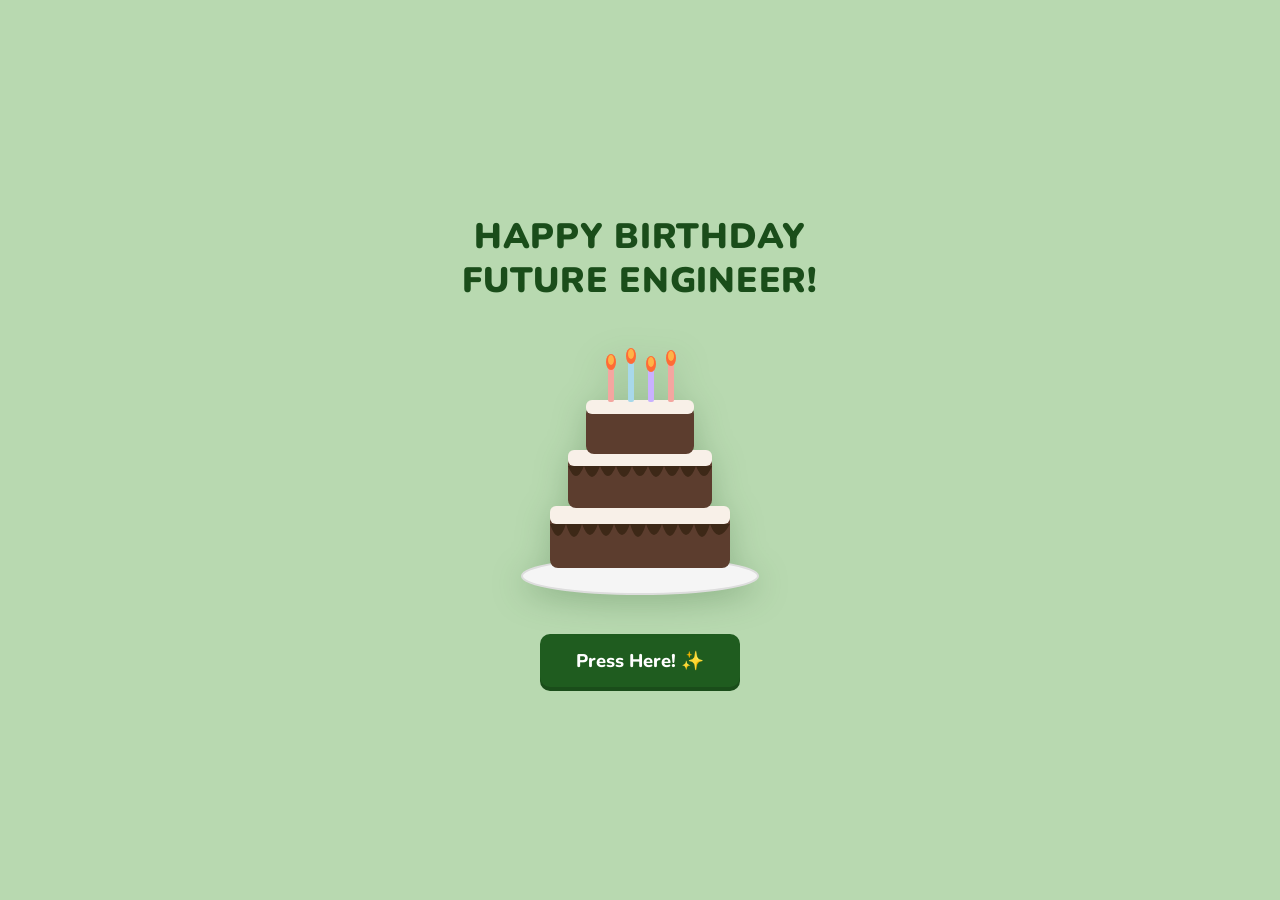
<file: index.html>
<!DOCTYPE html>
<html lang="en">
<head>
  <meta charset="UTF-8">
  <meta name="viewport" content="width=device-width, initial-scale=1.0">
  <title>Happy Birthday!</title>
  <link rel="preconnect" href="https://fonts.googleapis.com">
  <link rel="preconnect" href="https://fonts.gstatic.com" crossorigin>
  <link href="https://fonts.googleapis.com/css2?family=Nunito:wght@700;800;900&display=swap" rel="stylesheet">
  <link rel="stylesheet" href="styles.css">
</head>
<body>
  <div class="frame frame-no-border">
    <main class="page page-1">
      <h1 class="title">HAPPY BIRTHDAY<br>FUTURE ENGINEER!</h1>

      <div class="cake-wrapper" aria-hidden="true">
        <svg class="cake" viewBox="0 0 280 260" xmlns="http://www.w3.org/2000/svg">
          <!-- plate -->
          <ellipse cx="140" cy="238" rx="118" ry="18" fill="#f5f5f5" stroke="#ddd" stroke-width="2"/>
          <!-- bottom tier -->
          <rect x="50" y="175" width="180" height="55" rx="8" fill="#5c3d2e"/>
          <rect x="50" y="168" width="180" height="18" rx="6" fill="#f8f0e8"/>
          <!-- middle tier -->
          <rect x="68" y="118" width="144" height="52" rx="8" fill="#5c3d2e"/>
          <rect x="68" y="112" width="144" height="16" rx="6" fill="#f8f0e8"/>
          <!-- top tier -->
          <rect x="86" y="68" width="108" height="48" rx="8" fill="#5c3d2e"/>
          <rect x="86" y="62" width="108" height="14" rx="6" fill="#f8f0e8"/>
          <!-- chocolate drip -->
          <path d="M50 186 Q58 210 66 186 Q74 212 82 186 Q90 208 98 186 Q106 210 114 186 Q122 208 130 186 Q138 212 146 186 Q154 208 162 186 Q170 210 178 186 Q186 208 194 186 Q202 212 210 186 Q218 208 230 186" fill="#3d2817"/>
          <path d="M68 128 Q76 148 84 128 Q92 150 100 128 Q108 148 116 128 Q124 150 132 128 Q140 148 148 128 Q156 150 164 128 Q172 148 180 128 Q188 150 196 128 Q204 148 212 128" fill="#3d2817"/>
          <!-- candles -->
          <g class="candles">
            <rect x="108" y="28" width="6" height="36" rx="2" fill="#f4a6a0"/>
            <ellipse cx="111" cy="24" rx="5" ry="8" fill="#ff6b35"/>
            <ellipse cx="111" cy="22" rx="3" ry="5" fill="#ffb347"/>
            <rect x="128" y="22" width="6" height="42" rx="2" fill="#a8d8ea"/>
            <ellipse cx="131" cy="18" rx="5" ry="8" fill="#ff6b35"/>
            <ellipse cx="131" cy="16" rx="3" ry="5" fill="#ffb347"/>
            <rect x="148" y="30" width="6" height="34" rx="2" fill="#c9b1ff"/>
            <ellipse cx="151" cy="26" rx="5" ry="8" fill="#ff6b35"/>
            <ellipse cx="151" cy="24" rx="3" ry="5" fill="#ffb347"/>
            <rect x="168" y="24" width="6" height="40" rx="2" fill="#f4a6a0"/>
            <ellipse cx="171" cy="20" rx="5" ry="8" fill="#ff6b35"/>
            <ellipse cx="171" cy="18" rx="3" ry="5" fill="#ffb347"/>
          </g>
        </svg>
      </div>

      <a href="page2.html" class="btn btn-primary">Press Here! ✨</a>
    </main>
  </div>
</body>
</html>
</file>
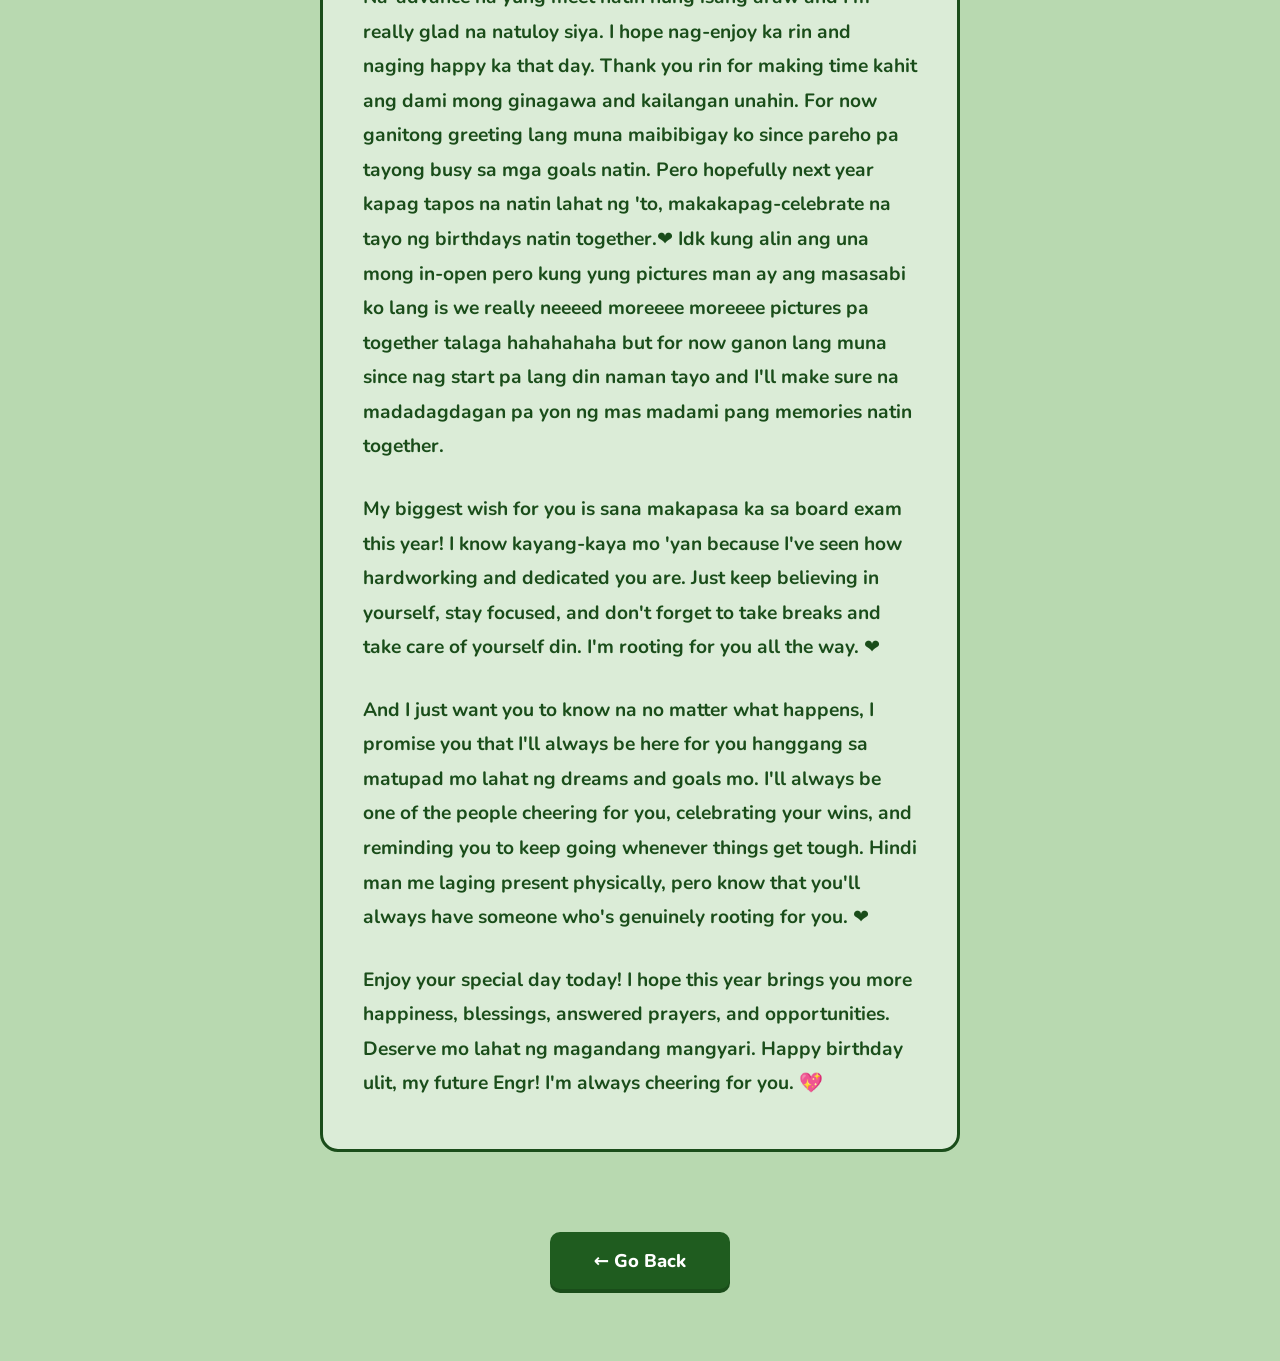
<file: message.html>
<!DOCTYPE html>
<html lang="en">
<head>
  <meta charset="UTF-8">
  <meta name="viewport" content="width=device-width, initial-scale=1.0">
  <title>A Message For You</title>
  <link rel="preconnect" href="https://fonts.googleapis.com">
  <link rel="preconnect" href="https://fonts.gstatic.com" crossorigin>
  <link href="https://fonts.googleapis.com/css2?family=Nunito:wght@700;800;900&display=swap" rel="stylesheet">
  <link rel="stylesheet" href="styles.css">
</head>
<body data-page="message">
  <div class="frame frame-no-border frame-page-message">
    <main class="page page-content page-message">
      <h1 class="title title-sm">A Special Message for A Special Person💌</h1>

      <div class="message-card">
        <p>Hiiii my future Engr, my Cj, my Caloy, my Jose, my one and only suitor 🤍 Happy happyyyy birthdayyyyy! 🥳🎂</p>
        <p>Na-advance na yung meet natin nung isang araw and I'm really glad na natuloy siya. I hope nag-enjoy ka rin and naging happy ka that day. Thank you rin for making time kahit ang dami mong ginagawa and kailangan unahin. For now ganitong greeting lang muna maibibigay ko since pareho pa tayong busy sa mga goals natin. Pero hopefully next year kapag tapos na natin lahat ng 'to, makakapag-celebrate na tayo ng birthdays natin together.❤️ Idk kung alin ang una mong in-open pero kung yung pictures man ay ang masasabi ko lang is we really neeeed moreeee moreeee pictures pa together talaga hahahahaha but for now ganon lang muna since nag start pa lang din naman tayo and I'll make sure na madadagdagan pa yon ng mas madami pang memories natin together.</p>
        <p>My biggest wish for you is sana makapasa ka sa board exam this year! I know kayang-kaya mo 'yan because I've seen how hardworking and dedicated you are. Just keep believing in yourself, stay focused, and don't forget to take breaks and take care of yourself din. I'm rooting for you all the way. ❤️</p>
        <p>And I just want you to know na no matter what happens, I promise you that I'll always be here for you hanggang sa matupad mo lahat ng dreams and goals mo. I'll always be one of the people cheering for you, celebrating your wins, and reminding you to keep going whenever things get tough. Hindi man me laging present physically, pero know that you'll always have someone who's genuinely rooting for you. ❤️</p>
        <p>Enjoy your special day today! I hope this year brings you more happiness, blessings, answered prayers, and opportunities. Deserve mo lahat ng magandang mangyari. Happy birthday ulit, my future Engr! I'm always cheering for you. 💖</p>
      </div>

      <a href="page2.html" class="btn btn-primary btn-back">← Go Back</a>
    </main>
  </div>
  <audio id="message-song" src="offcampus.mp3" loop preload="auto"></audio>
  <script src="audio.js"></script>
</body>
</html>
</file>
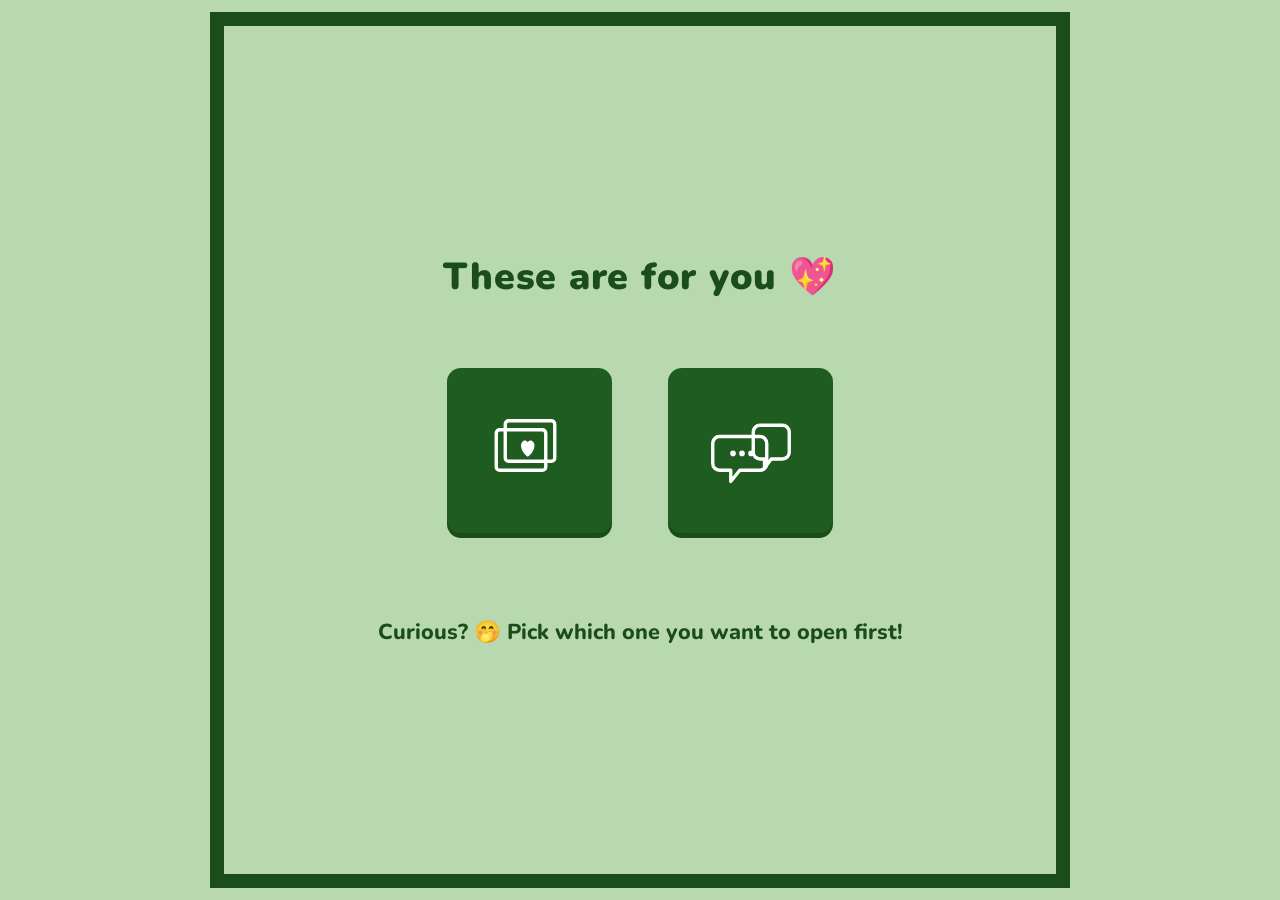
<file: page2.html>
<!DOCTYPE html>
<html lang="en">
<head>
  <meta charset="UTF-8">
  <meta name="viewport" content="width=device-width, initial-scale=1.0">
  <title>These are for you</title>
  <link rel="preconnect" href="https://fonts.googleapis.com">
  <link rel="preconnect" href="https://fonts.gstatic.com" crossorigin>
  <link href="https://fonts.googleapis.com/css2?family=Nunito:wght@700;800;900&display=swap" rel="stylesheet">
  <link rel="stylesheet" href="styles.css">
</head>
<body>
  <div class="frame frame-page-2">
    <main class="page page-2">
      <h1 class="title title-sm">These are for you 💖</h1>

      <div class="choice-buttons">
        <a href="images.html" id="images-btn" class="btn btn-icon" aria-label="Open images">
          <svg viewBox="0 0 80 80" xmlns="http://www.w3.org/2000/svg" aria-hidden="true">
            <!-- back photo -->
            <rect x="18" y="14" width="44" height="36" rx="3" fill="none" stroke="currentColor" stroke-width="3"/>
            <!-- front photo -->
            <rect x="10" y="22" width="44" height="36" rx="3" fill="none" stroke="currentColor" stroke-width="3"/>
            <!-- heart -->
            <path d="M32 36 C32 32 36 30 38 33 C40 30 44 32 44 36 C44 42 38 46 38 46 C38 46 32 42 32 36Z" fill="currentColor"/>
          </svg>
        </a>

        <a href="message.html" id="message-btn" class="btn btn-icon" aria-label="Open message">
          <svg viewBox="0 0 80 80" xmlns="http://www.w3.org/2000/svg" aria-hidden="true">
            <!-- back bubble -->
            <path d="M48 18 H68 A6 6 0 0 1 74 24 V42 A6 6 0 0 1 68 48 H58 L52 56 V48 H48 A6 6 0 0 1 42 42 V24 A6 6 0 0 1 48 18 Z" fill="none" stroke="currentColor" stroke-width="3" stroke-linejoin="round"/>
            <!-- front bubble -->
            <path d="M12 28 H48 A6 6 0 0 1 54 34 V52 A6 6 0 0 1 48 58 H30 L22 68 V58 H12 A6 6 0 0 1 6 52 V34 A6 6 0 0 1 12 28 Z" fill="none" stroke="currentColor" stroke-width="3" stroke-linejoin="round"/>
            <!-- dots -->
            <circle cx="24" cy="43" r="2.5" fill="currentColor"/>
            <circle cx="32" cy="43" r="2.5" fill="currentColor"/>
            <circle cx="40" cy="43" r="2.5" fill="currentColor"/>
          </svg>
        </a>
      </div>

      <p class="subtitle">Curious? 🤭 Pick which one you want to open first!</p>
    </main>
  </div>
  <script src="audio.js"></script>
</body>
</html>
</file>
<file: styles.css>
*,
*::before,
*::after {
  box-sizing: border-box;
  margin: 0;
  padding: 0;
}

:root {
  --bg-mint: #b8d9b0;
  --green-dark: #1a4d1a;
  --green-btn: #1f5c1f;
  --green-btn-hover: #2a7a2a;
  --white: #ffffff;
  --shadow: rgba(26, 77, 26, 0.25);
}

html,
body {
  height: 100%;
}

body {
  font-family: "Nunito", "Segoe UI", system-ui, sans-serif;
  background: var(--bg-mint);
  color: var(--green-dark);
  min-height: 100vh;
  display: flex;
  align-items: center;
  justify-content: center;
  padding: clamp(8px, 2vw, 16px);
}

.frame {
  width: min(720px, 100%);
  min-height: min(900px, calc(100dvh - 24px));
  border: 14px solid var(--green-dark);
  background: var(--bg-mint);
  display: flex;
  align-items: center;
  justify-content: center;
}

.frame-no-border {
  border: none;
}

.frame-page-2 {
  width: min(860px, 100%);
  min-height: min(1000px, calc(100dvh - 24px));
}

.page-2 {
  padding: 72px 56px;
  gap: 80px;
  min-height: 100%;
  justify-content: space-evenly;
}

.page-2 .title-sm {
  font-size: clamp(1.75rem, 5vw, 2.35rem);
}

.page-2 .choice-buttons {
  gap: 56px;
  padding: 32px 0;
}

.page-2 .btn-icon {
  width: 165px;
  height: 165px;
  border-radius: 14px;
}

.page-2 .btn-icon svg {
  width: 90px;
  height: 90px;
}

.page-2 .subtitle {
  font-size: clamp(1.05rem, 3vw, 1.35rem);
  padding-top: 16px;
}

.page {
  width: 100%;
  padding: 48px 32px;
  display: flex;
  flex-direction: column;
  align-items: center;
  justify-content: center;
  text-align: center;
  gap: 36px;
}

.title {
  font-size: clamp(1.6rem, 5vw, 2.2rem);
  font-weight: 900;
  line-height: 1.25;
  letter-spacing: 0.02em;
  text-transform: uppercase;
  color: var(--green-dark);
}

.title-sm {
  font-size: clamp(1.5rem, 4.5vw, 2rem);
  text-transform: none;
}

.subtitle {
  font-size: clamp(1rem, 3vw, 1.25rem);
  font-weight: 800;
  line-height: 1.4;
  max-width: 420px;
}

.page-2 .subtitle {
  max-width: none;
  white-space: nowrap;
}

.cake-wrapper {
  display: flex;
  align-items: center;
  justify-content: center;
}

.cake {
  width: min(280px, 70vw);
  height: auto;
  filter: drop-shadow(0 8px 16px var(--shadow));
}

.choice-buttons {
  display: flex;
  gap: 28px;
  align-items: center;
  justify-content: center;
  flex-wrap: wrap;
}

.btn {
  display: inline-flex;
  align-items: center;
  justify-content: center;
  text-decoration: none;
  border: none;
  cursor: pointer;
  font-family: inherit;
  transition:
    transform 0.2s ease,
    background-color 0.2s ease,
    box-shadow 0.2s ease;
}

.btn-primary {
  background: var(--green-btn);
  color: var(--white);
  font-size: clamp(1rem, 3vw, 1.15rem);
  font-weight: 800;
  padding: 14px 36px;
  border-radius: 10px;
  box-shadow: 0 4px 0 var(--green-dark);
}

.btn-primary:hover {
  background: var(--green-btn-hover);
  transform: translateY(-3px) scale(1.04);
  box-shadow: 0 7px 0 var(--green-dark), 0 10px 20px var(--shadow);
}

.btn-primary:active {
  transform: translateY(1px) scale(1);
  box-shadow: 0 2px 0 var(--green-dark);
}

.btn-icon {
  width: 130px;
  height: 130px;
  background: var(--green-btn);
  color: var(--white);
  border-radius: 12px;
  box-shadow: 0 5px 0 var(--green-dark);
}

.btn-icon svg {
  width: 72px;
  height: 72px;
}

.btn-icon:hover {
  background: var(--green-btn-hover);
  transform: translateY(-4px) scale(1.06);
  box-shadow: 0 9px 0 var(--green-dark), 0 12px 24px var(--shadow);
}

.btn-icon:active {
  transform: translateY(1px) scale(1);
  box-shadow: 0 2px 0 var(--green-dark);
}

/* Content pages */
.page-content {
  gap: 28px;
}

.frame-page-images {
  width: min(920px, 100%);
  min-height: auto;
  margin-top: clamp(24px, 5vh, 48px);
}

.frame-page-message {
  width: min(860px, 100%);
  min-height: auto;
  margin-top: clamp(24px, 5vh, 48px);
}

.page-images {
  padding: clamp(56px, 10vh, 96px) clamp(16px, 4vw, 56px) clamp(32px, 5vw, 64px);
  gap: clamp(28px, 4vw, 56px);
  min-height: auto;
  justify-content: center;
}

.page-images .title-sm {
  font-size: clamp(1.75rem, 5vw, 2.35rem);
}

.photo-grid {
  display: grid;
  grid-template-columns: repeat(2, 1fr);
  gap: 16px;
  width: 100%;
  max-width: 480px;
}

.carousel {
  position: relative;
  width: 100%;
  max-width: min(520px, 90vw);
  display: flex;
  flex-direction: column;
  align-items: center;
  gap: 20px;
}

.carousel-viewport {
  width: 100%;
  overflow: hidden;
  border-radius: 16px;
  box-shadow: 0 6px 20px var(--shadow);
}

.carousel-track {
  display: flex;
  transition: transform 0.45s ease;
}

.carousel-slide {
  flex: 0 0 100%;
  width: 100%;
  aspect-ratio: 4 / 3;
  display: flex;
  align-items: center;
  justify-content: center;
  background: rgba(255, 255, 255, 0.55);
  font-weight: 700;
  font-size: clamp(0.85rem, 2.5vw, 1.1rem);
  color: var(--green-dark);
  overflow: hidden;
}

.carousel-slide img {
  width: 100%;
  height: 100%;
  object-fit: cover;
  display: block;
}

.carousel-btn {
  position: absolute;
  top: 50%;
  transform: translateY(-50%);
  width: 44px;
  height: 44px;
  border: none;
  border-radius: 50%;
  background: var(--green-btn);
  color: var(--white);
  font-size: 1.75rem;
  line-height: 1;
  font-weight: 800;
  cursor: pointer;
  display: flex;
  align-items: center;
  justify-content: center;
  box-shadow: 0 4px 12px var(--shadow);
  transition:
    transform 0.2s ease,
    background-color 0.2s ease;
  z-index: 2;
}

.carousel-btn:hover {
  background: var(--green-btn-hover);
  transform: translateY(-50%) scale(1.08);
}

.carousel-prev {
  left: -12px;
}

.carousel-next {
  right: -12px;
}

.carousel-dots {
  display: flex;
  gap: 10px;
  flex-wrap: wrap;
  justify-content: center;
}

.carousel-dot {
  width: 11px;
  height: 11px;
  border: none;
  border-radius: 50%;
  background: rgba(26, 77, 26, 0.25);
  cursor: pointer;
  padding: 0;
  transition: transform 0.2s ease, background-color 0.2s ease;
}

.carousel-dot.active {
  background: var(--green-dark);
  transform: scale(1.2);
}

.carousel-dot:hover {
  background: var(--green-btn-hover);
}

.photo-placeholder {
  aspect-ratio: 1;
  background: rgba(255, 255, 255, 0.45);
  border: 3px dashed var(--green-dark);
  border-radius: 10px;
  display: flex;
  align-items: center;
  justify-content: center;
  font-weight: 700;
  font-size: 0.85rem;
  padding: 12px;
  opacity: 0.85;
}

.page-images .photo-placeholder,
.carousel-slide.photo-placeholder {
  min-height: 0;
  aspect-ratio: 4 / 3;
  font-size: clamp(0.7rem, 2vw, 1rem);
  border: none;
  background: rgba(255, 255, 255, 0.55);
  border-radius: 14px;
  box-shadow: none;
  padding: 8px;
}

.page-images .btn-back {
  margin-top: 16px;
  padding: 16px 44px;
}

.message-card {
  background: rgba(255, 255, 255, 0.5);
  border: 3px solid var(--green-dark);
  border-radius: 14px;
  padding: 28px 24px;
  max-width: 480px;
  text-align: left;
  line-height: 1.7;
  font-weight: 700;
  font-size: clamp(0.95rem, 2.5vw, 1.05rem);
}

.page-message {
  padding: clamp(56px, 10vh, 96px) clamp(24px, 5vw, 64px) clamp(40px, 6vw, 72px);
  gap: clamp(36px, 5vw, 64px);
  min-height: auto;
  justify-content: center;
}

.page-message .title-sm {
  font-size: clamp(1.75rem, 5vw, 2.35rem);
}

.page-message .message-card {
  width: 100%;
  max-width: 640px;
  padding: clamp(32px, 5vw, 48px) clamp(28px, 4vw, 40px);
  font-size: clamp(1rem, 2.5vw, 1.2rem);
  line-height: 1.8;
  border-radius: 18px;
}

.page-message .message-card p + p {
  margin-top: clamp(20px, 3vw, 28px);
}

.page-message .btn-back {
  margin-top: 16px;
  padding: 16px 44px;
}

.message-card p + p {
  margin-top: 16px;
}

.btn-back {
  margin-top: 1px;
}

@media (max-width: 768px) {
  body {
    align-items: flex-start;
  }

  .frame,
  .frame-page-2,
  .frame-page-images,
  .frame-page-message {
    min-height: auto;
    width: 100%;
  }

  .page-2 {
    padding: 40px 20px;
    gap: 40px;
    min-height: auto;
    justify-content: center;
  }

  .page-2 .subtitle {
    white-space: normal;
    font-size: clamp(0.95rem, 3.5vw, 1.15rem);
    padding: 0 8px;
  }

  .page-2 .choice-buttons {
    gap: 24px;
    padding: 16px 0;
  }

  .page-2 .btn-icon {
    width: 120px;
    height: 120px;
  }

  .page-2 .btn-icon svg {
    width: 64px;
    height: 64px;
  }

  .carousel {
    max-width: 100%;
    padding: 0 28px;
  }

  .carousel-prev {
    left: 0;
  }

  .carousel-next {
    right: 0;
  }

  .carousel-btn {
    width: 38px;
    height: 38px;
    font-size: 1.5rem;
  }

  .page-images {
    padding-top: clamp(48px, 8vh, 72px);
  }

  .frame-page-images {
    margin-top: clamp(16px, 4vh, 32px);
  }

  .page-message {
    padding: clamp(48px, 8vh, 72px) clamp(20px, 4vw, 32px) clamp(32px, 5vw, 48px);
    gap: clamp(28px, 4vw, 40px);
  }

  .page-message .message-card {
    max-width: 100%;
    padding: 28px 24px;
    font-size: clamp(0.95rem, 3.5vw, 1.1rem);
  }

  .frame-page-message {
    margin-top: clamp(16px, 4vh, 32px);
  }
}

@media (max-width: 480px) {
  .frame {
    border-width: 10px;
    min-height: auto;
  }

  .page {
    padding: 32px 20px;
    gap: 28px;
  }

  .btn-icon {
    width: 110px;
    height: 110px;
  }

  .btn-icon svg {
    width: 60px;
    height: 60px;
  }

  .choice-buttons {
    gap: 20px;
  }

  .page-2 {
    padding: 48px 24px;
    gap: 52px;
  }

  .page-2 .choice-buttons {
    gap: 32px;
    padding: 20px 0;
  }

  .page-2 .btn-icon {
    width: 130px;
    height: 130px;
  }

  .page-2 .btn-icon svg {
    width: 72px;
    height: 72px;
  }
}
</file>
